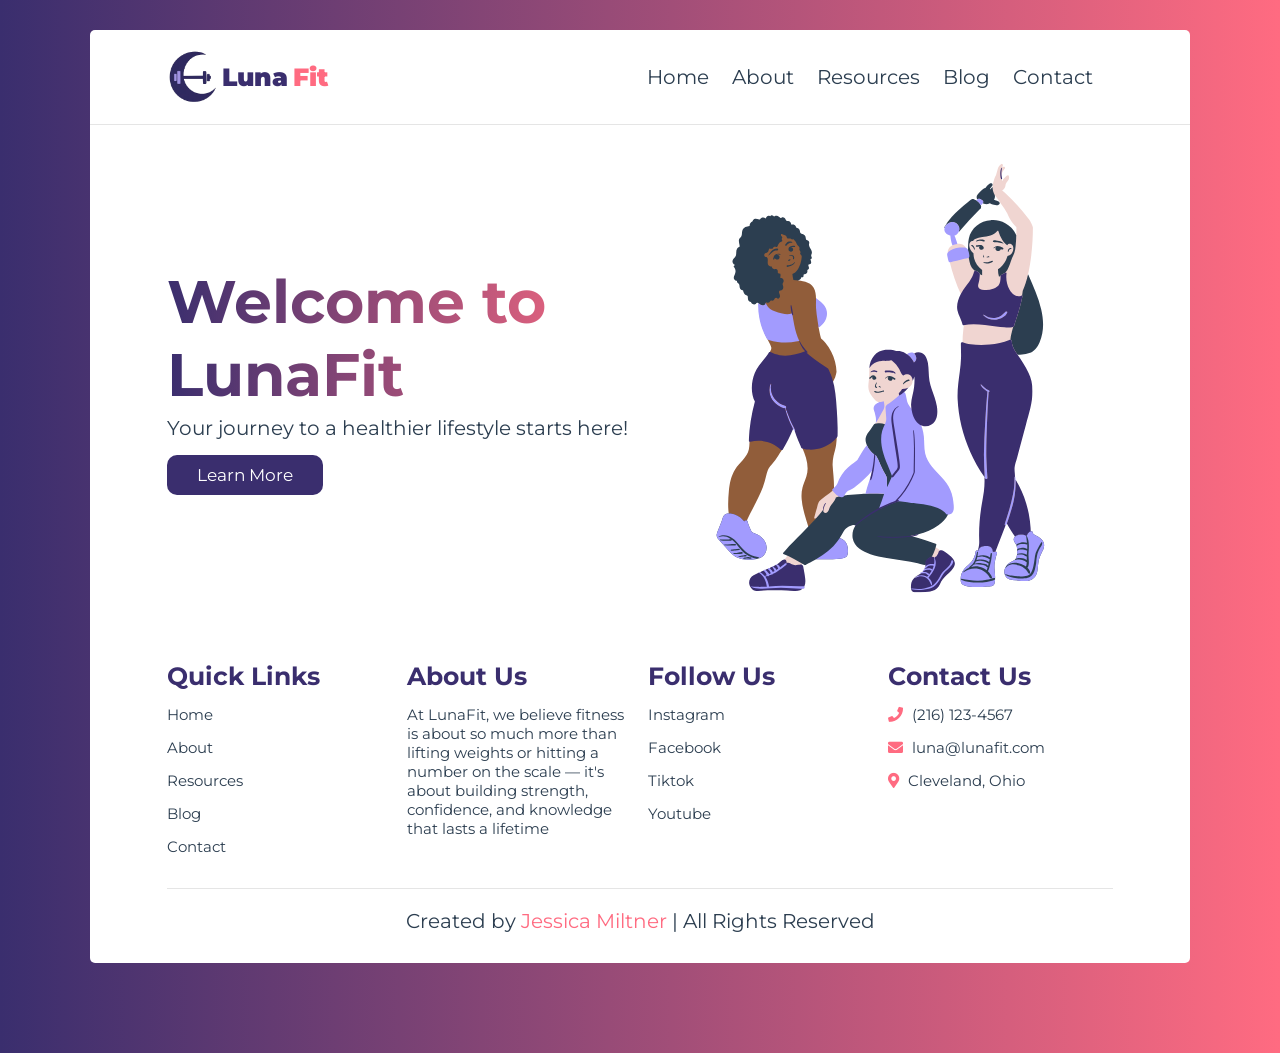
<file: index.html>
<!DOCTYPE html>
<html lang="en">
<head>
    <meta charset="UTF-8">
    <meta name="viewport" content="width=device-width, initial-scale=1.0">
    <title>Home</title>

    <!--font links-->
    <link  rel="stylesheet" href="https://fonts.googleapis.com/css2?family=Montserrat:ital,wght@0,100..900;1,100..900&display=swap">
    <link rel="stylesheet" href="https://cdnjs.cloudflare.com/ajax/libs/font-awesome/5.15.4/css/all.min.css">

    <!--css file link-->
    <link rel="stylesheet" href="css/style.css">
</head>
<body>
    <div class="container">

        <header>
            <a href="index.html" class="logo">
                <img src="images/lunafit-logo.png" alt="LunaFit Logo">
                Luna<span>Fit</span>
            </a>

            <div id="menu" class="fas fa-bars"></div>

            <nav class="navbar">
                <a href="index.html">Home</a>
                <a href="about.html">About</a>
                <a href="resources.html">Resources</a>
                <a href="blog.html">Blog</a>
                <a href="contact.html">Contact</a>
            </nav>
        </header>

        <!-- home section -->

        <section class="home">

            <div class="content">
                <h3>Welcome to LunaFit</h3>
                <p>Your journey to a healthier lifestyle starts here!</p>
                <a href="about.html" class="btn">Learn More</a>
            </div>

            <div class="image">
                <img src="images/home-image.svg" alt="illustration of three women wearing purple workout clothes and posing for a photo">
            </div>

        </section>


        <!-- footer section -->
        
        <section class="footer">
            <div class="box-container">

                <div class="box">
                    <h3>Quick Links</h3>
                    <a href="home.html">Home</a>
                    <a href="about.html">About</a>
                    <a href="resources.html">Resources</a>
                    <a href="blog.html">Blog</a>
                    <a href="contact.html">Contact</a>
                </div>

                <div class="box">
                    <h3>About Us</h3>
                    <p> At LunaFit, we believe fitness is about so much more than 
                        lifting weights or hitting a number on the scale — it's 
                        about building strength, confidence, and knowledge that 
                        lasts a lifetime</p>
                </div>

                <div class="box">
                    <h3>Follow Us</h3>
                    <a href="#">Instagram</a>
                    <a href="#">Facebook</a>
                    <a href="#">Tiktok</a>
                    <a href="#">Youtube</a>
                </div>

                <div class="box">
                    <h3>Contact Us</h3>
                    <p> <i class="fas fa-phone"></i> (216) 123-4567 </p>
                    <p> <i class="fas fa-envelope"></i> luna@lunafit.com </p>
                    <p> <i class="fas fa-map-marker-alt"></i> Cleveland, Ohio </p>
                </div>

                <div class="credit"> Created by <span> Jessica Miltner </span> | All Rights Reserved </div>
            </div>
        </section>
    </div>






<!-- js file link -->
 <script src="js/script.js"></script>

</body>



</html>
</file>
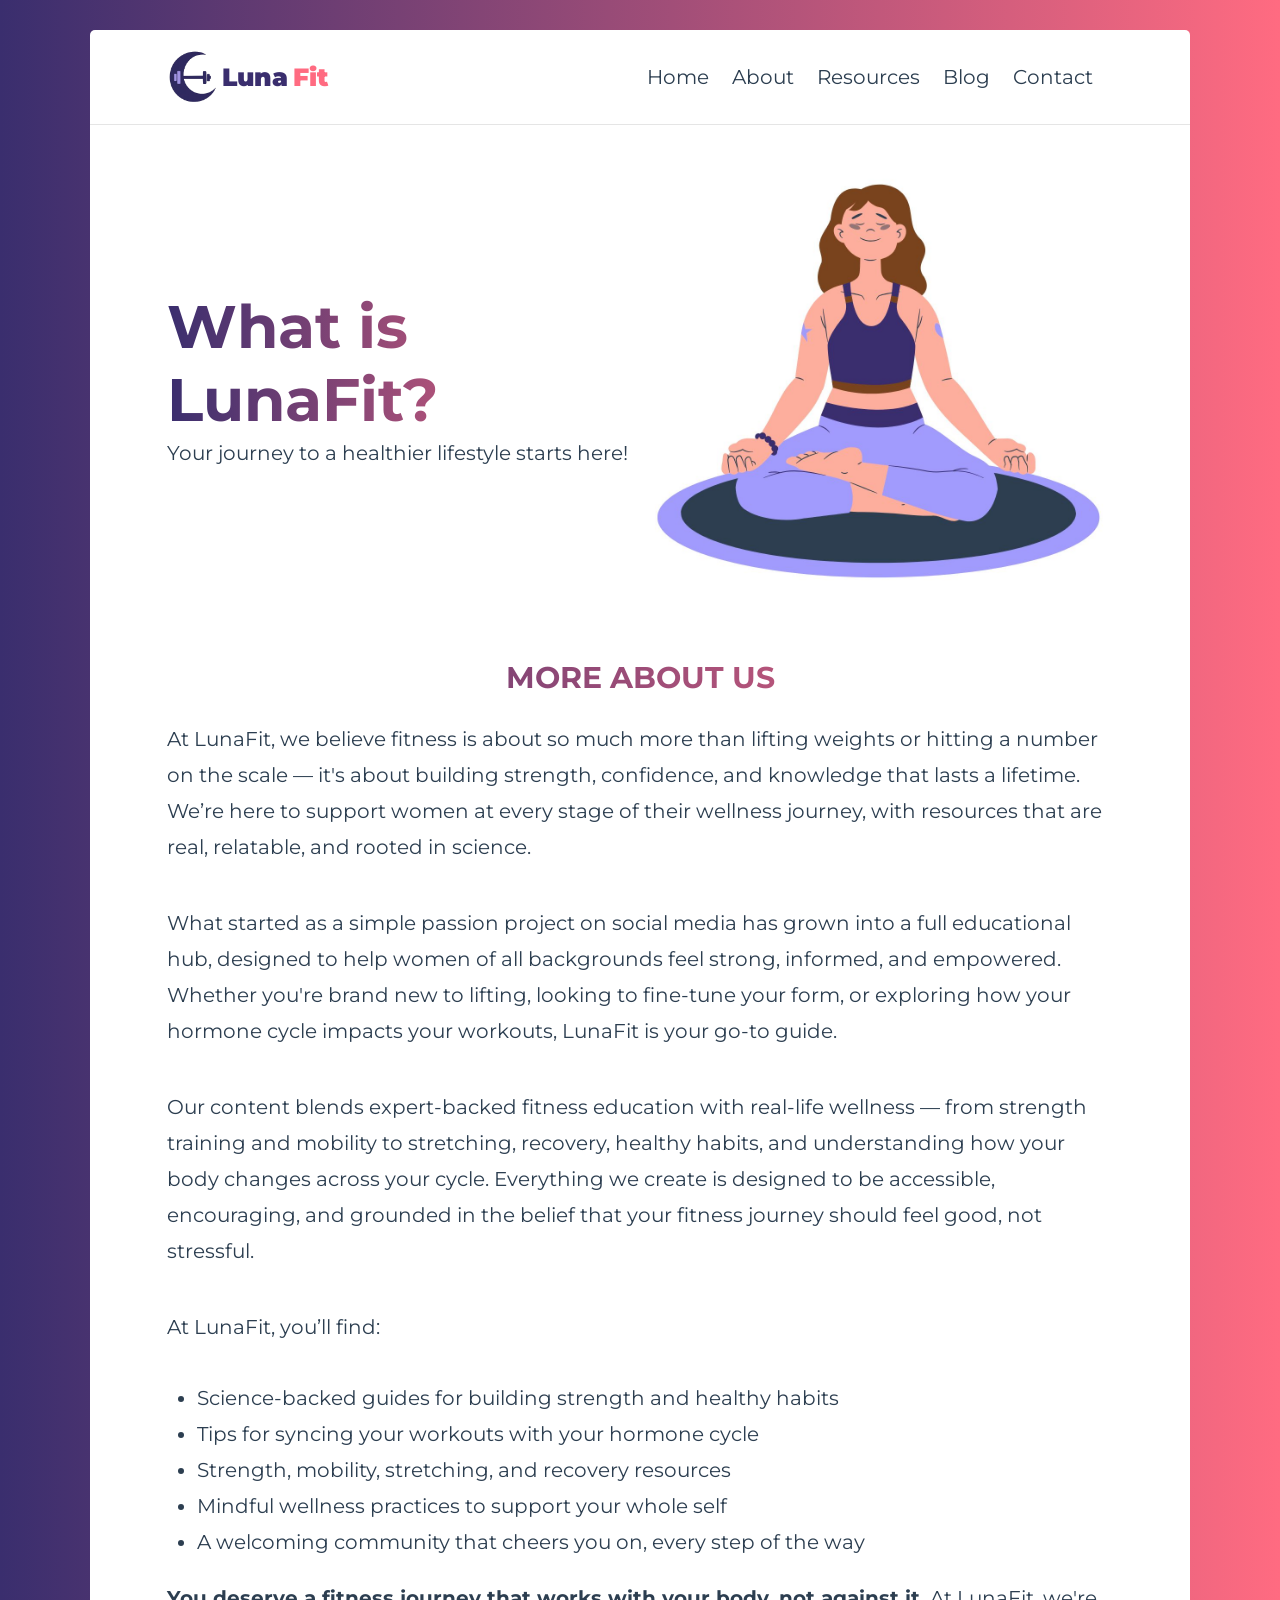
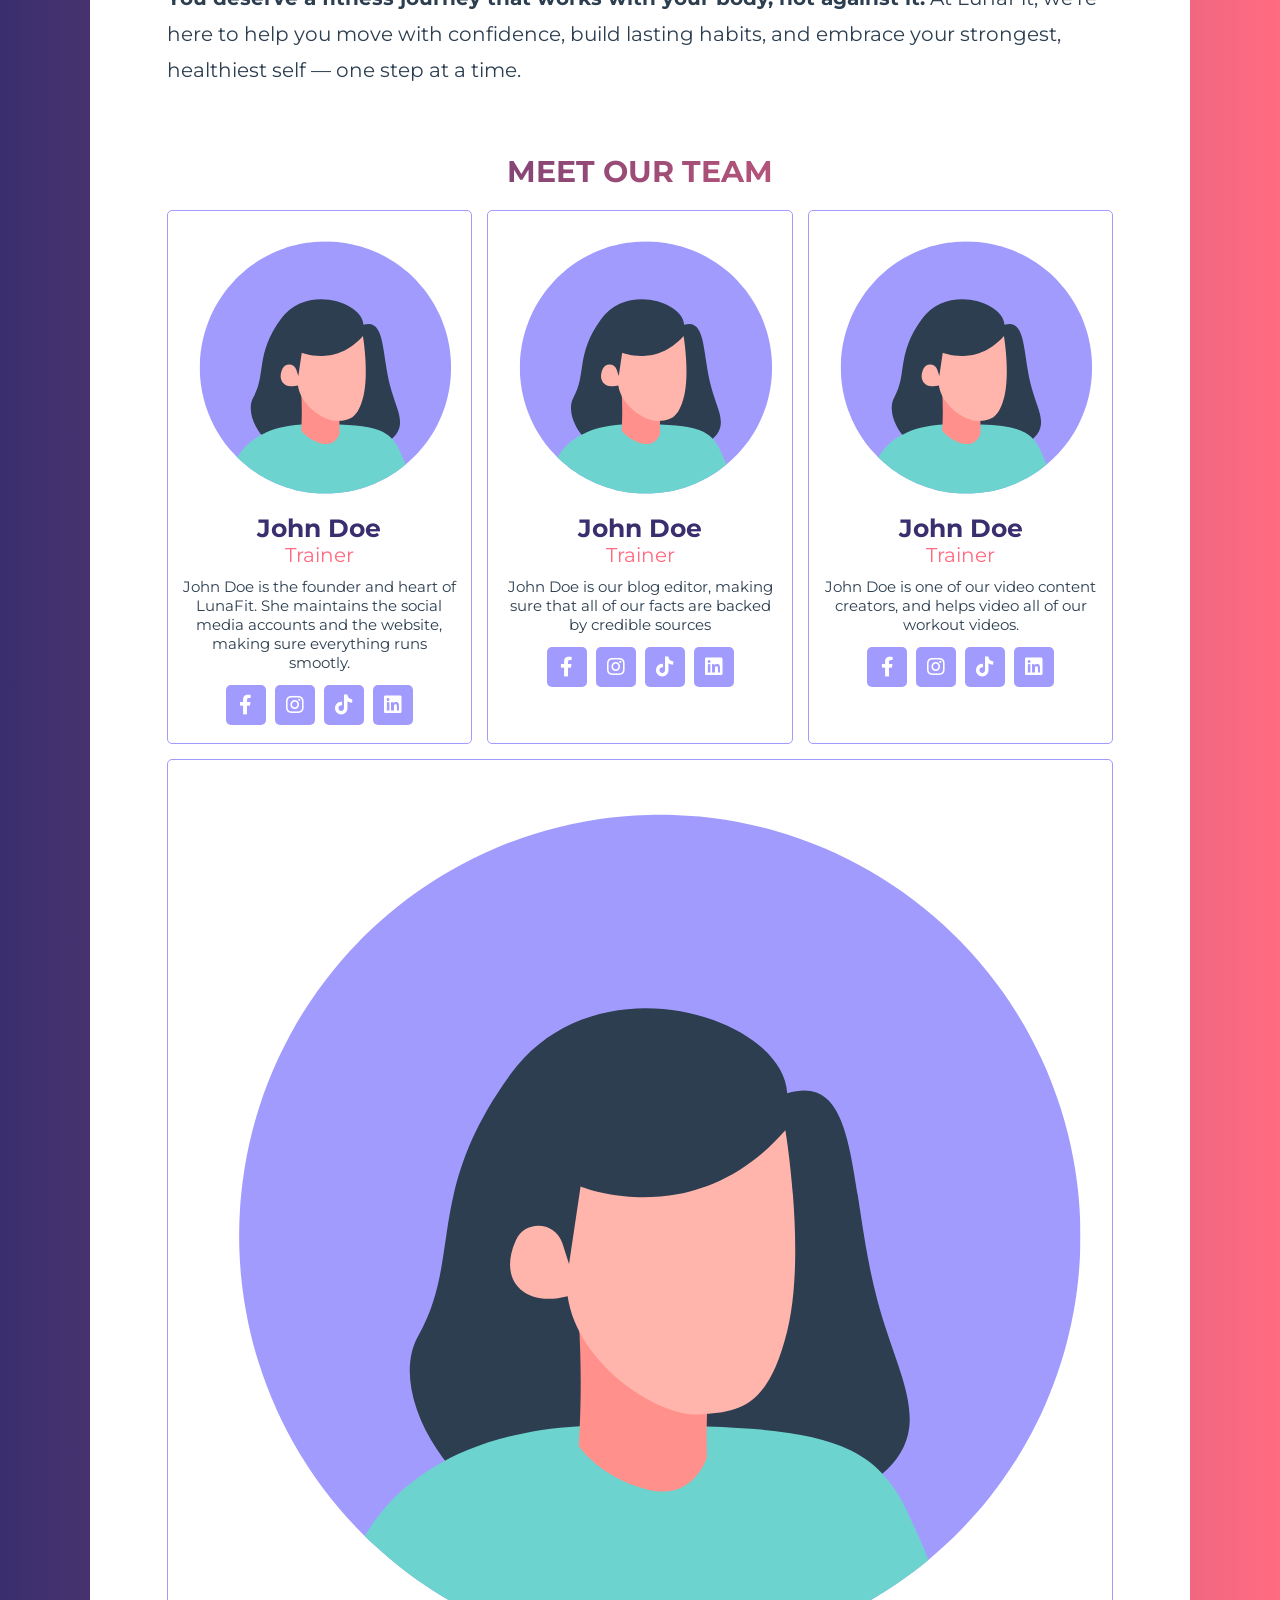
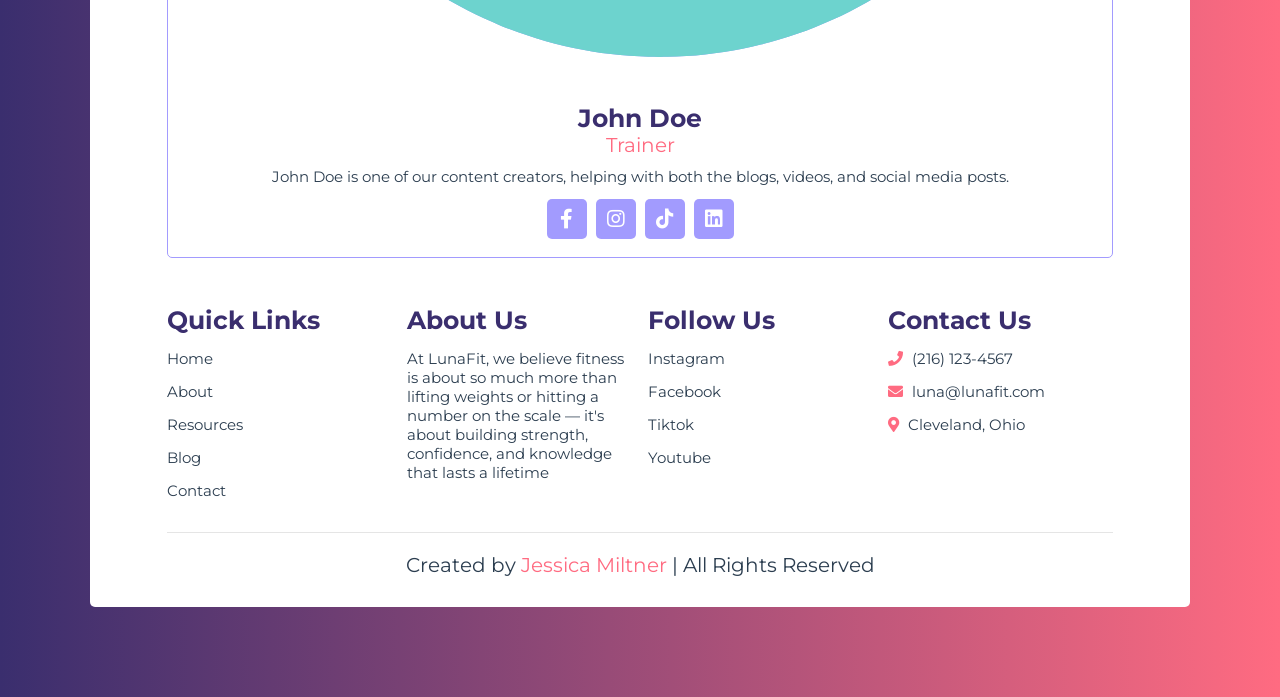
<file: about.html>
<!DOCTYPE html>
<html lang="en">
<head>
    <meta charset="UTF-8">
    <meta name="viewport" content="width=device-width, initial-scale=1.0">
    <title>About</title>

    <!--font links-->
    <link  rel="stylesheet" href="https://fonts.googleapis.com/css2?family=Montserrat:ital,wght@0,100..900;1,100..900&display=swap">
    <link rel="stylesheet" href="https://cdnjs.cloudflare.com/ajax/libs/font-awesome/5.15.4/css/all.min.css">

    <!--css file link-->
    <link rel="stylesheet" href="css/style.css">
</head>
<body>
    <div class="container">

        <header>
            <a href="index.html" class="logo">
                <img src="images/lunafit-logo.png" alt="LunaFit Logo">
                Luna<span>Fit</span>
            </a>

            <div id="menu" class="fas fa-bars"></div>

            <nav class="navbar">
                <a href="index.html">Home</a>
                <a href="about.html">About</a>
                <a href="resources.html">Resources</a>
                <a href="blog.html">Blog</a>
                <a href="contact.html">Contact</a>
            </nav>
        </header>

        <!-- about section -->
       
        <section class="home">

            <div class="content">
                <h3>What is LunaFit?</h3>
                <p>Your journey to a healthier lifestyle starts here!</p>
            </div>

            <div class="image">
                <img src="images/about-image.jpg" alt="Illustration of a woman with brown hair sitting cross-legged on a yoga mat, meditating with a peaceful expression, wearing a dark sports bra and light purple leggings.">
            </div>

        </section>

        <h2 class="subheading">More About Us</h2>
        <section class="about">
            <p> At LunaFit, we believe fitness is about so much more than 
                lifting weights or hitting a number on the scale — it's about 
                building strength, confidence, and knowledge that lasts a 
                lifetime. We’re here to support women at every stage of their 
                wellness journey, with resources that are real, relatable, 
                and rooted in science.
            </p>
            <p> What started as a simple passion project on social media has 
                grown into a full educational hub, designed to help women of 
                all backgrounds feel strong, informed, and empowered. Whether 
                you're brand new to lifting, looking to fine-tune your form, 
                or exploring how your hormone cycle impacts your workouts, 
                LunaFit is your go-to guide.
            </p>
            <p> Our content blends expert-backed fitness education with real-life 
                wellness — from strength training and mobility to stretching, 
                recovery, healthy habits, and understanding how your body changes 
                across your cycle. Everything we create is designed to be accessible, 
                encouraging, and grounded in the belief that your fitness journey 
                should feel good, not stressful.
            </p>
            <p>
                At LunaFit, you’ll find:
            </p>

            <ul>
                <li>Science-backed guides for building strength and healthy habits</li>
                <li>Tips for syncing your workouts with your hormone cycle</li>
                <li>Strength, mobility, stretching, and recovery resources</li>
                <li>Mindful wellness practices to support your whole self</li>
                <li>A welcoming community that cheers you on, every step of the way</li>
            </ul>

            <p> <strong>You deserve a fitness journey that works with your body, not against it.</strong>
                At LunaFit, we're here to help you move with confidence, build lasting 
                habits, and embrace your strongest, healthiest self — one step at a time.</p>
        </section>
        
        <!-- trainer section -->

        <h2 class="subheading">Meet Our Team</h2>

        <section class="trainers">

            <div class="box">
                <img src="images/trainer-1.svg" alt="">
                <h3>John Doe</h3>
                <span>Trainer</span>
                <p>John Doe is the founder and heart of LunaFit. She maintains the social media accounts and the website, making sure everything runs smootly.</p>
                <div class="share">
                    <a href="#" class="fab fa-facebook-f"></a>
                    <a href="#" class="fab fa-instagram"></a>
                    <a href="#" class="fab fa-tiktok"></a>
                    <a href="#" class="fab fa-linkedin"></a>
                </div>
            </div>

            <div class="box">
                <img src="images/trainer-2.svg" alt="">
                <h3>John Doe</h3>
                <span>Trainer</span>
                <p>John Doe is our blog editor, making sure that all of our facts are backed by credible sources</p>
                <div class="share">
                    <a href="#" class="fab fa-facebook-f"></a>
                    <a href="#" class="fab fa-instagram"></a>
                    <a href="#" class="fab fa-tiktok"></a>
                    <a href="#" class="fab fa-linkedin"></a>
                </div>
            </div>

            <div class="box">
                <img src="images/trainer-3.svg" alt="">
                <h3>John Doe</h3>
                <span>Trainer</span>
                <p>John Doe is one of our video content creators, and helps video all of our workout videos.</p>
                <div class="share">
                    <a href="#" class="fab fa-facebook-f"></a>
                    <a href="#" class="fab fa-instagram"></a>
                    <a href="#" class="fab fa-tiktok"></a>
                    <a href="#" class="fab fa-linkedin"></a>
                </div>
            </div>

            <div class="box">
                <img src="images/trainer-4.svg" alt="">
                <h3>John Doe</h3>
                <span>Trainer</span>
                <p>John Doe is one of our content creators, helping with both the blogs, videos, and social media posts.</p>
                <div class="share">
                    <a href="#" class="fab fa-facebook-f"></a>
                    <a href="#" class="fab fa-instagram"></a>
                    <a href="#" class="fab fa-tiktok"></a>
                    <a href="#" class="fab fa-linkedin"></a>
                </div>
            </div>
        </section>

        <!-- footer section -->
        
        <section class="footer">
            <div class="box-container">

                <div class="box">
                    <h3>Quick Links</h3>
                    <a href="home.html">Home</a>
                    <a href="about.html">About</a>
                    <a href="resources.html">Resources</a>
                    <a href="blog.html">Blog</a>
                    <a href="contact.html">Contact</a>
                </div>

                <div class="box">
                    <h3>About Us</h3>
                    <p> At LunaFit, we believe fitness is about so much more than 
                        lifting weights or hitting a number on the scale — it's 
                        about building strength, confidence, and knowledge that 
                        lasts a lifetime</p>
                </div>

                <div class="box">
                    <h3>Follow Us</h3>
                    <a href="#">Instagram</a>
                    <a href="#">Facebook</a>
                    <a href="#">Tiktok</a>
                    <a href="#">Youtube</a>
                </div>

                <div class="box">
                    <h3>Contact Us</h3>
                    <p> <i class="fas fa-phone"></i> (216) 123-4567 </p>
                    <p> <i class="fas fa-envelope"></i> luna@lunafit.com </p>
                    <p> <i class="fas fa-map-marker-alt"></i> Cleveland, Ohio </p>
                </div>

                <div class="credit"> Created by <span> Jessica Miltner </span> | All Rights Reserved </div>
            </div>
        </section>







<!-- js file link -->
 <script src="js/script.js"></script>

</body>



</html>
</file>
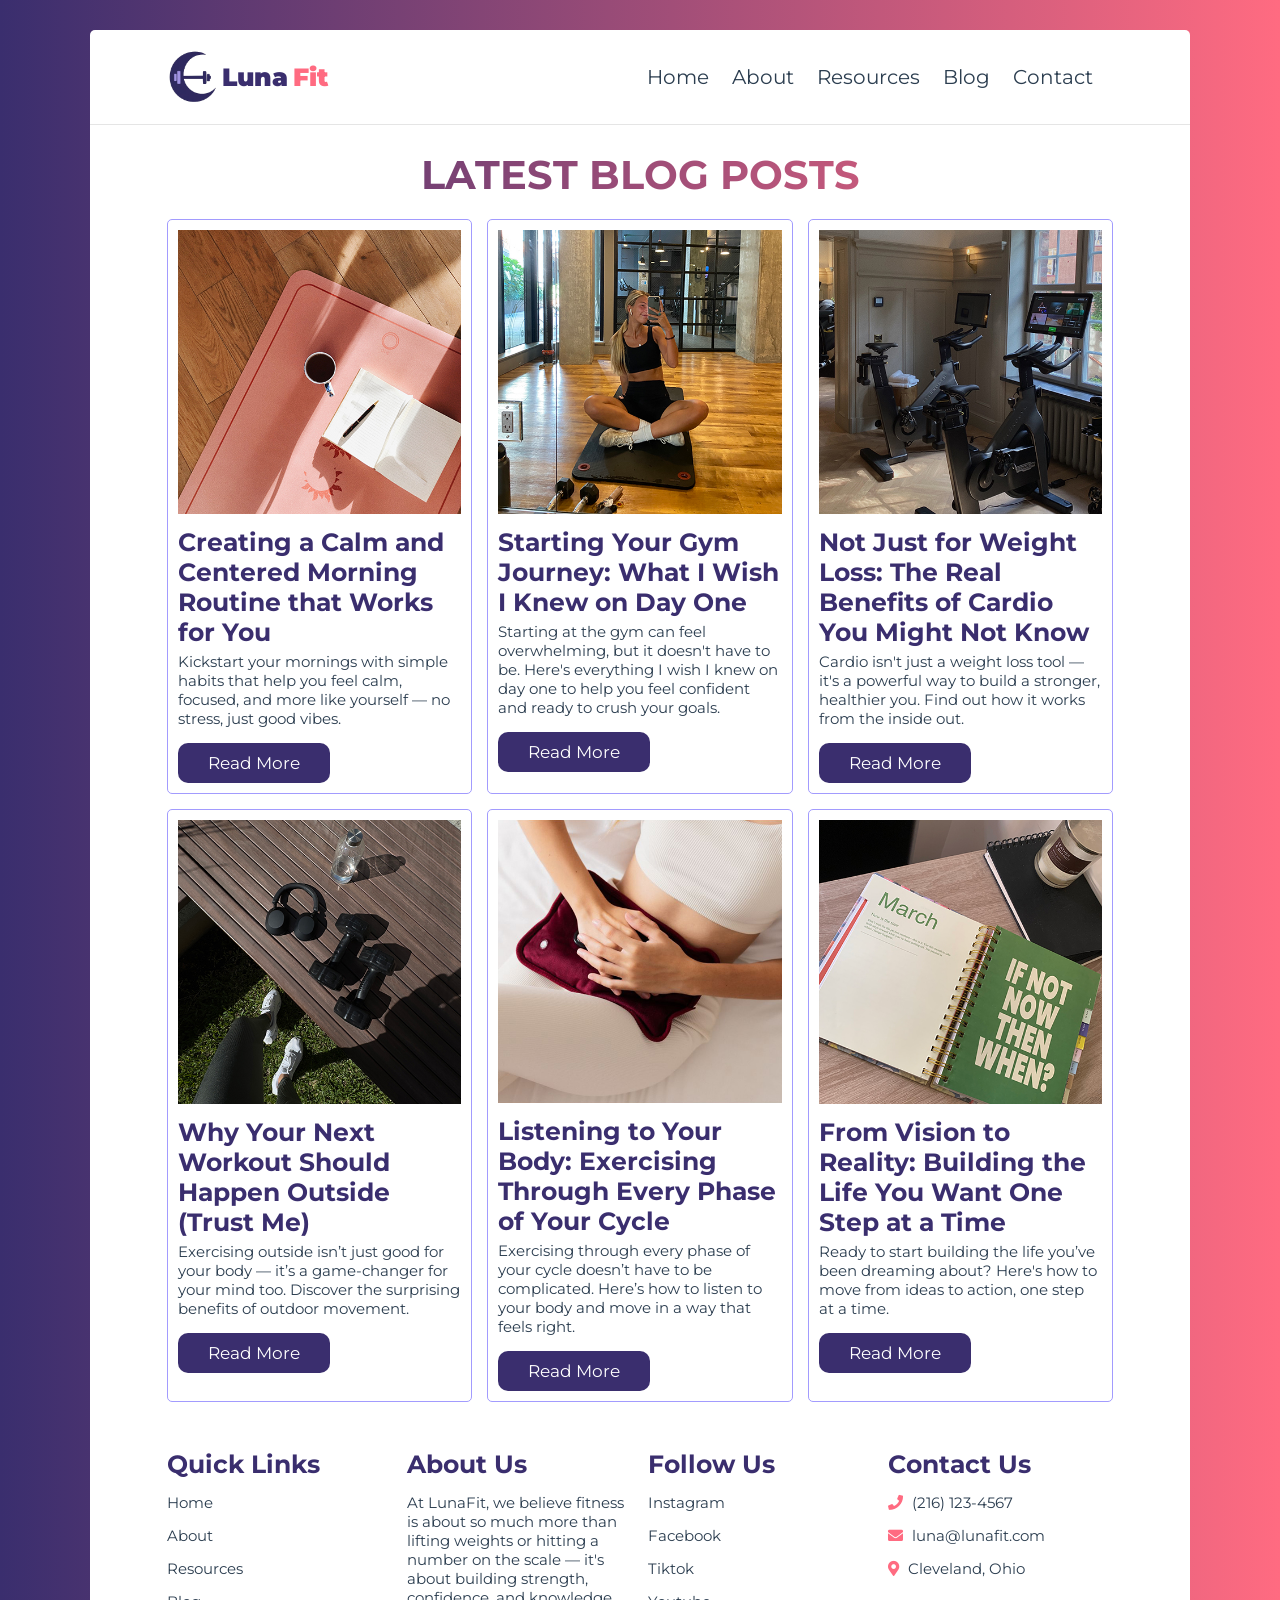
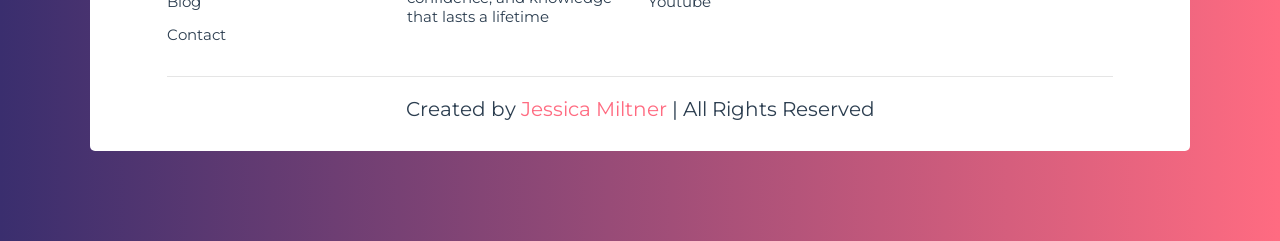
<file: blog.html>
<!DOCTYPE html>
<html lang="en">
<head>
    <meta charset="UTF-8">
    <meta name="viewport" content="width=device-width, initial-scale=1.0">
    <title>Blog</title>

    <!--font links-->
    <link  rel="stylesheet" href="https://fonts.googleapis.com/css2?family=Montserrat:ital,wght@0,100..900;1,100..900&display=swap">
    <link rel="stylesheet" href="https://cdnjs.cloudflare.com/ajax/libs/font-awesome/5.15.4/css/all.min.css">

    <!--css file link-->
    <link rel="stylesheet" href="css/style.css">
</head>
<body>
    <div class="container">

        <header>
            <a href="index.html" class="logo">
                <img src="images/lunafit-logo.png" alt="LunaFit Logo">
                Luna<span>Fit</span>
            </a>

            <div id="menu" class="fas fa-bars"></div>

            <nav class="navbar">
                <a href="index.html">Home</a>
                <a href="about.html">About</a>
                <a href="resources.html">Resources</a>
                <a href="blog.html">Blog</a>
                <a href="contact.html">Contact</a>
            </nav>
        </header>

        <!-- blog section -->

        <h1 class="heading">Latest Blog Posts</h1>
        <section class="blog">


            <div class="box">
                <img src="images/blog-1.jpg" alt="A pink yoga mat on a wooden floor with a cup of coffee and an open notebook with a pen resting on it, lit by soft natural sunlight">
                <h3>Creating a Calm and Centered Morning Routine that Works for You</h3>
                <p>Kickstart your mornings with simple habits that help you feel calm, focused, and more like yourself — no stress, just good vibes.</p>
                <a href="#" class="btn">Read More</a>
            </div>

            <div class="box">
                <img src="images/blog-2.jpg" alt="A young woman in a black workout outfit sits cross-legged on a black exercise mat in a gym, smiling and taking a mirror selfie. Dumbbells and gym equipment are visible around her.">
                <h3>Starting Your Gym Journey: What I Wish I Knew on Day One</h3>
                <p>Starting at the gym can feel overwhelming, but it doesn't have to be. Here's everything I wish I knew on day one to help you feel confident and ready to crush your goals.</p>
                <a href="#" class="btn">Read More</a>
            </div>

            <div class="box">
                <img src="images/blog-3.jpg" alt="Two stationary exercise bikes with digital screens positioned in front of a window in a modern, softly lit gym space."">
                <h3>Not Just for Weight Loss: The Real Benefits of Cardio You Might Not Know</h3>
                <p>Cardio isn't just a weight loss tool — it's a powerful way to build a stronger, healthier you. Find out how it works from the inside out.</p>
                <a href="#" class="btn">Read More</a>
            </div>

            <div class="box">
                <img src="images/blog-4.jpg" alt="A pair of black dumbbells, black headphones, and a clear water bottle resting on a wooden bench, with a person wearing white sneakers and dark leggings standing nearby on grass.">
                <h3>Why Your Next Workout Should Happen Outside (Trust Me)</h3>
                <p>Exercising outside isn’t just good for your body — it’s a game-changer for your mind too. Discover the surprising benefits of outdoor movement.</p>
                <a href="#" class="btn">Read More</a>
            </div>

            <div class="box">
                <img src="images/blog-5.jpg" alt="A woman wearing a cream-colored ribbed outfit lies on a bed, holding a burgundy heating pad against her lower abdomen.">
                <h3>Listening to Your Body: Exercising Through Every Phase of Your Cycle</h3>
                <p>Exercising through every phase of your cycle doesn’t have to be complicated. Here’s how to listen to your body and move in a way that feels right.</p>
                <a href="#" class="btn">Read More</a>
            </div>

            <div class="box">
                <img src="images/blog-6.jpg" alt="An open planner on a wooden desk showing the month of March and a motivational quote that reads 'If not now, then when?' A notebook and a candle are also on the desk.">
                <h3>From Vision to Reality: Building the Life You Want One Step at a Time</h3>
                <p>Ready to start building the life you’ve been dreaming about? Here's how to move from ideas to action, one step at a time.</p>
                <a href="#" class="btn">Read More</a>
            </div>
        </section>



        <!-- footer section -->
        
        <section class="footer">
            <div class="box-container">

                <div class="box">
                    <h3>Quick Links</h3>
                    <a href="home.html">Home</a>
                    <a href="about.html">About</a>
                    <a href="resources.html">Resources</a>
                    <a href="blog.html">Blog</a>
                    <a href="contact.html">Contact</a>
                </div>

                <div class="box">
                    <h3>About Us</h3>
                    <p> At LunaFit, we believe fitness is about so much more than 
                        lifting weights or hitting a number on the scale — it's 
                        about building strength, confidence, and knowledge that 
                        lasts a lifetime</p>
                </div>

                <div class="box">
                    <h3>Follow Us</h3>
                    <a href="#">Instagram</a>
                    <a href="#">Facebook</a>
                    <a href="#">Tiktok</a>
                    <a href="#">Youtube</a>
                </div>

                <div class="box">
                    <h3>Contact Us</h3>
                    <p> <i class="fas fa-phone"></i> (216) 123-4567 </p>
                    <p> <i class="fas fa-envelope"></i> luna@lunafit.com </p>
                    <p> <i class="fas fa-map-marker-alt"></i> Cleveland, Ohio </p>
                </div>

                <div class="credit"> Created by <span> Jessica Miltner </span> | All Rights Reserved </div>
            </div>
        </section>




<!-- js file link -->
 <script src="js/script.js"></script>

</body>



</html>
</file>
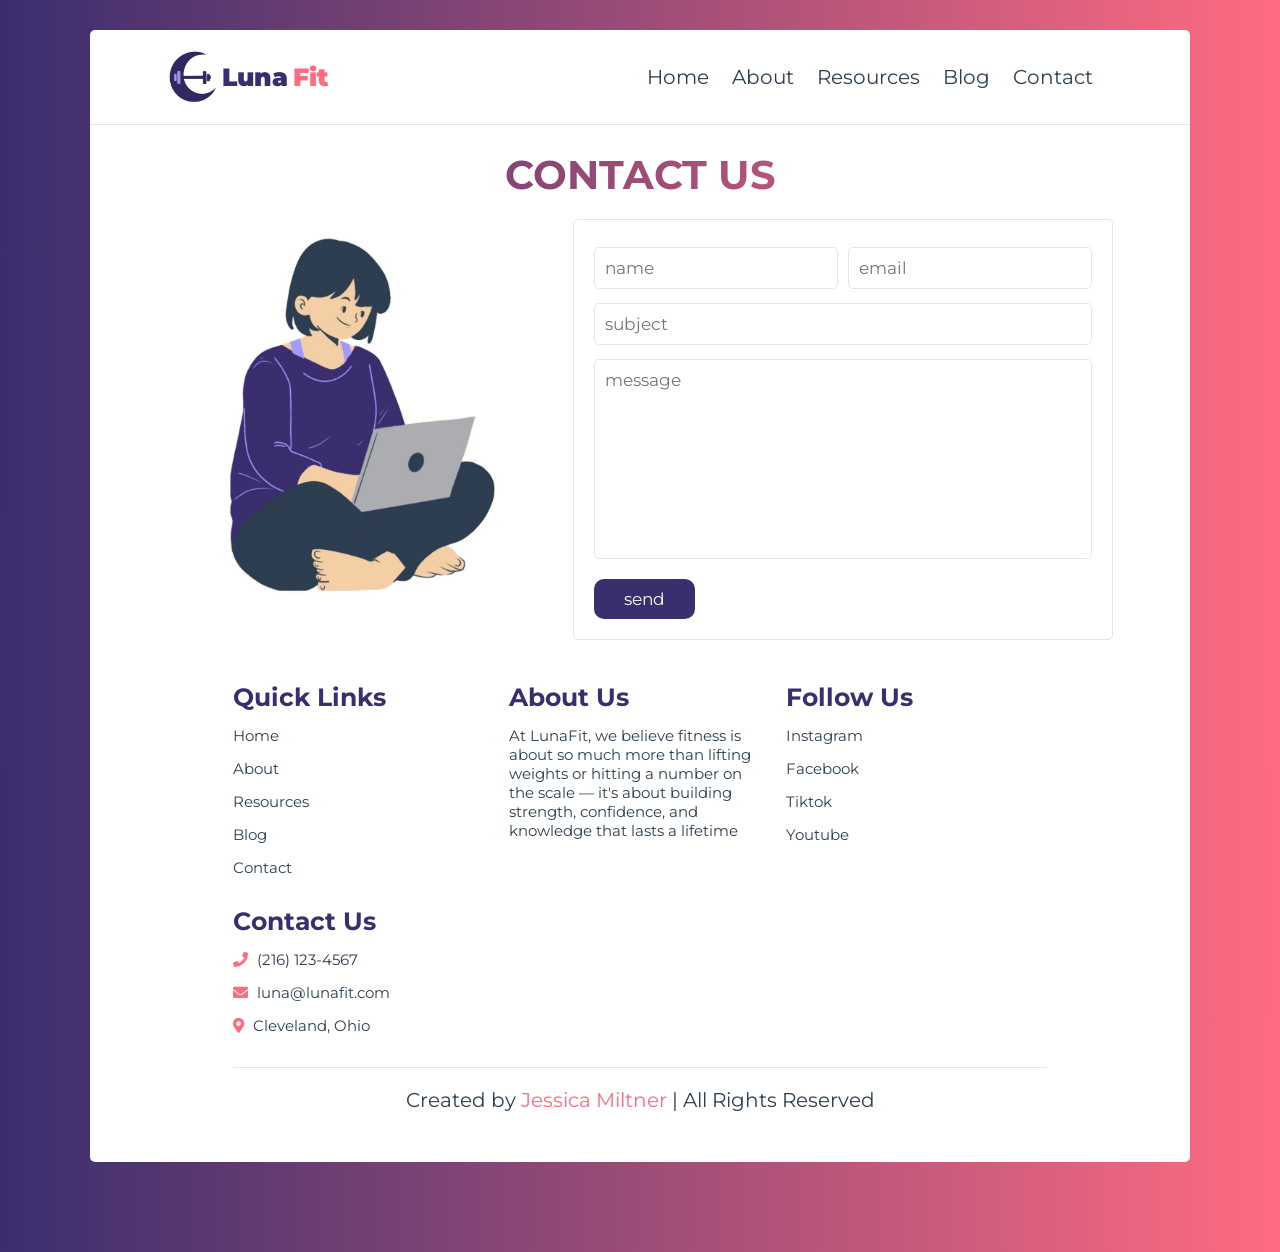
<file: contact.html>
<!DOCTYPE html>
<html lang="en">
<head>
    <meta charset="UTF-8">
    <meta name="viewport" content="width=device-width, initial-scale=1.0">
    <title>Contact</title>

    <!--font links-->
    <link  rel="stylesheet" href="https://fonts.googleapis.com/css2?family=Montserrat:ital,wght@0,100..900;1,100..900&display=swap">
    <link rel="stylesheet" href="https://cdnjs.cloudflare.com/ajax/libs/font-awesome/5.15.4/css/all.min.css">

    <!--css file link-->
    <link rel="stylesheet" href="css/style.css">
</head>
<body>
    <div class="container">

        <header>
            <a href="index.html" class="logo">
                <img src="images/lunafit-logo.png" alt="LunaFit Logo">
                Luna<span>Fit</span>
            </a>

            <div id="menu" class="fas fa-bars"></div>

            <nav class="navbar">
                <a href="index.html">Home</a>
                <a href="about.html">About</a>
                <a href="resources.html">Resources</a>
                <a href="blog.html">Blog</a>
                <a href="contact.html">Contact</a>
            </nav>
        </header>

        <!-- contact section -->

        <h1 class="heading">Contact Us</h1>
        
        <section class="contact">
            <div class="image">
                <img src="images/contact-image.jpg" alt="">
            </div>
            
            <form action="">
                <div class="inputBox">
                    <input type="text" placeholder="name">
                    <input type="email" placeholder="email">
                </div>

                <input type="text" placeholder="subject" class="box">

                <textarea placeholder="message" name="" id="" cols="30" rows="10"></textarea>

                <input type="submit" class="btn" value="send">

            </form>

            
        <!-- footer section -->
        
        <section class="footer">
            <div class="box-container">

                <div class="box">
                    <h3>Quick Links</h3>
                    <a href="home.html">Home</a>
                    <a href="about.html">About</a>
                    <a href="resources.html">Resources</a>
                    <a href="blog.html">Blog</a>
                    <a href="contact.html">Contact</a>
                </div>

                <div class="box">
                    <h3>About Us</h3>
                    <p> At LunaFit, we believe fitness is about so much more than 
                        lifting weights or hitting a number on the scale — it's 
                        about building strength, confidence, and knowledge that 
                        lasts a lifetime</p>
                </div>

                <div class="box">
                    <h3>Follow Us</h3>
                    <a href="#">Instagram</a>
                    <a href="#">Facebook</a>
                    <a href="#">Tiktok</a>
                    <a href="#">Youtube</a>
                </div>

                <div class="box">
                    <h3>Contact Us</h3>
                    <p> <i class="fas fa-phone"></i> (216) 123-4567 </p>
                    <p> <i class="fas fa-envelope"></i> luna@lunafit.com </p>
                    <p> <i class="fas fa-map-marker-alt"></i> Cleveland, Ohio </p>
                </div>

                <div class="credit"> Created by <span> Jessica Miltner </span> | All Rights Reserved </div>
            </div>
        </section>





<!-- js file link -->
 <script src="js/script.js"></script>

</body>



</html>
</file>
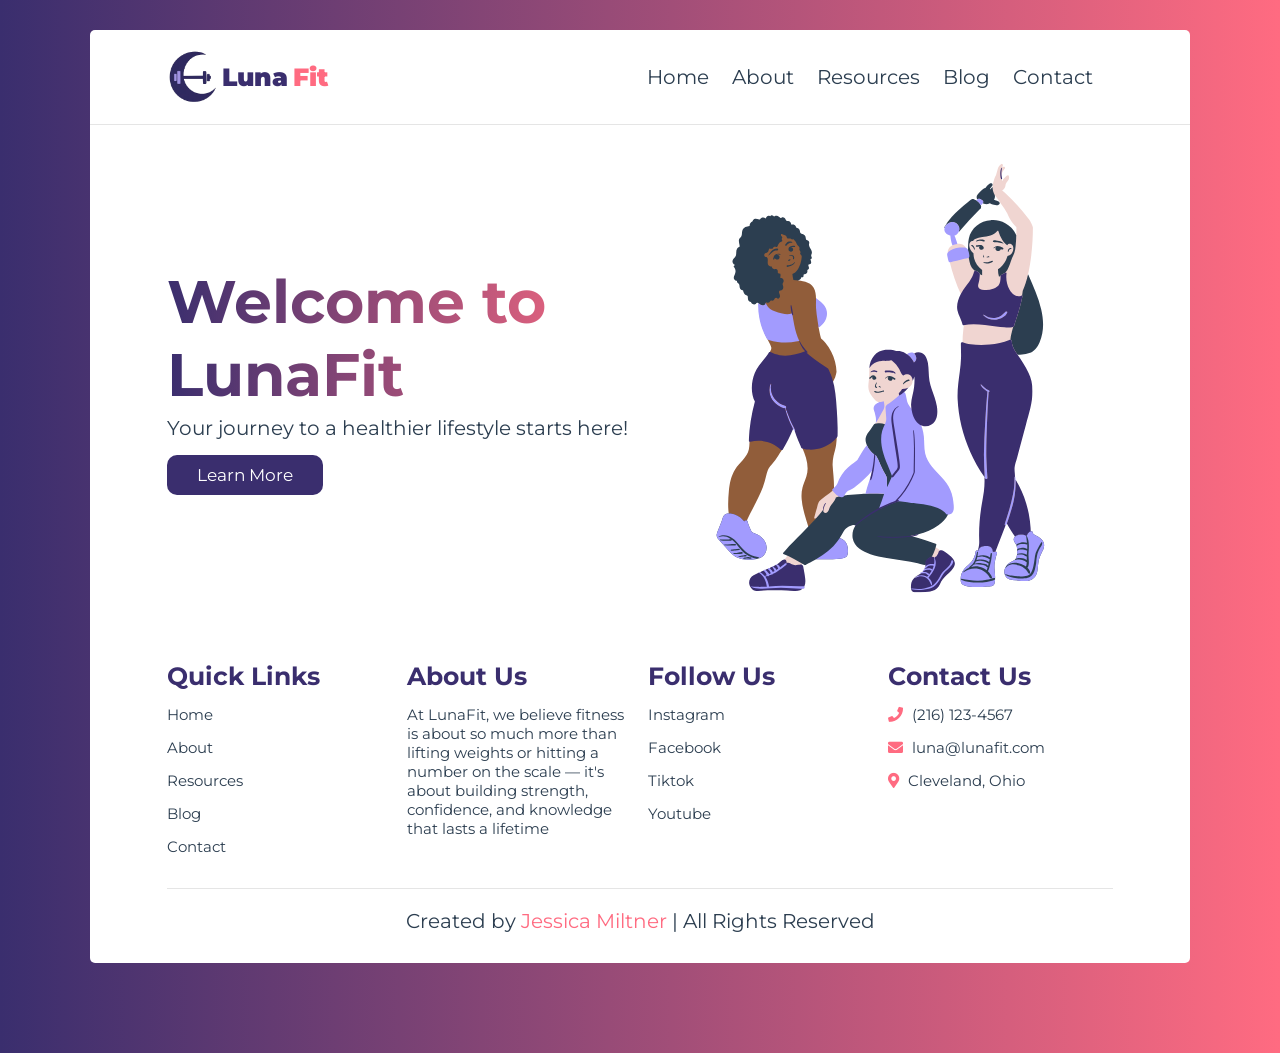
<file: home.html>
<!DOCTYPE html>
<html lang="en">
<head>
    <meta charset="UTF-8">
    <meta name="viewport" content="width=device-width, initial-scale=1.0">
    <title>Home</title>

    <!--font links-->
    <link  rel="stylesheet" href="https://fonts.googleapis.com/css2?family=Montserrat:ital,wght@0,100..900;1,100..900&display=swap">
    <link rel="stylesheet" href="https://cdnjs.cloudflare.com/ajax/libs/font-awesome/5.15.4/css/all.min.css">

    <!--css file link-->
    <link rel="stylesheet" href="css/style.css">
</head>
<body>
    <div class="container">

        <header>
            <a href="home.html" class="logo">
                <img src="images/lunafit-logo.png" alt="LunaFit Logo">
                Luna<span>Fit</span>
            </a>

            <div id="menu" class="fas fa-bars"></div>

            <nav class="navbar">
                <a href="home.html">Home</a>
                <a href="about.html">About</a>
                <a href="resources.html">Resources</a>
                <a href="blog.html">Blog</a>
                <a href="contact.html">Contact</a>
            </nav>
        </header>

        <!-- home section -->

        <section class="home">

            <div class="content">
                <h3>Welcome to LunaFit</h3>
                <p>Your journey to a healthier lifestyle starts here!</p>
                <a href="about.html" class="btn">Learn More</a>
            </div>

            <div class="image">
                <img src="images/home-image.svg" alt="illustration of three women wearing purple workout clothes and posing for a photo">
            </div>

        </section>


        <!-- footer section -->
        
        <section class="footer">
            <div class="box-container">

                <div class="box">
                    <h3>Quick Links</h3>
                    <a href="home.html">Home</a>
                    <a href="about.html">About</a>
                    <a href="resources.html">Resources</a>
                    <a href="blog.html">Blog</a>
                    <a href="contact.html">Contact</a>
                </div>

                <div class="box">
                    <h3>About Us</h3>
                    <p> At LunaFit, we believe fitness is about so much more than 
                        lifting weights or hitting a number on the scale — it's 
                        about building strength, confidence, and knowledge that 
                        lasts a lifetime</p>
                </div>

                <div class="box">
                    <h3>Follow Us</h3>
                    <a href="#">Instagram</a>
                    <a href="#">Facebook</a>
                    <a href="#">Tiktok</a>
                    <a href="#">Youtube</a>
                </div>

                <div class="box">
                    <h3>Contact Us</h3>
                    <p> <i class="fas fa-phone"></i> (216) 123-4567 </p>
                    <p> <i class="fas fa-envelope"></i> luna@lunafit.com </p>
                    <p> <i class="fas fa-map-marker-alt"></i> Cleveland, Ohio </p>
                </div>

                <div class="credit"> Created by <span> Jessica Miltner </span> | All Rights Reserved </div>
            </div>
        </section>
    </div>






<!-- js file link -->
 <script src="js/script.js"></script>

</body>



</html>
</file>
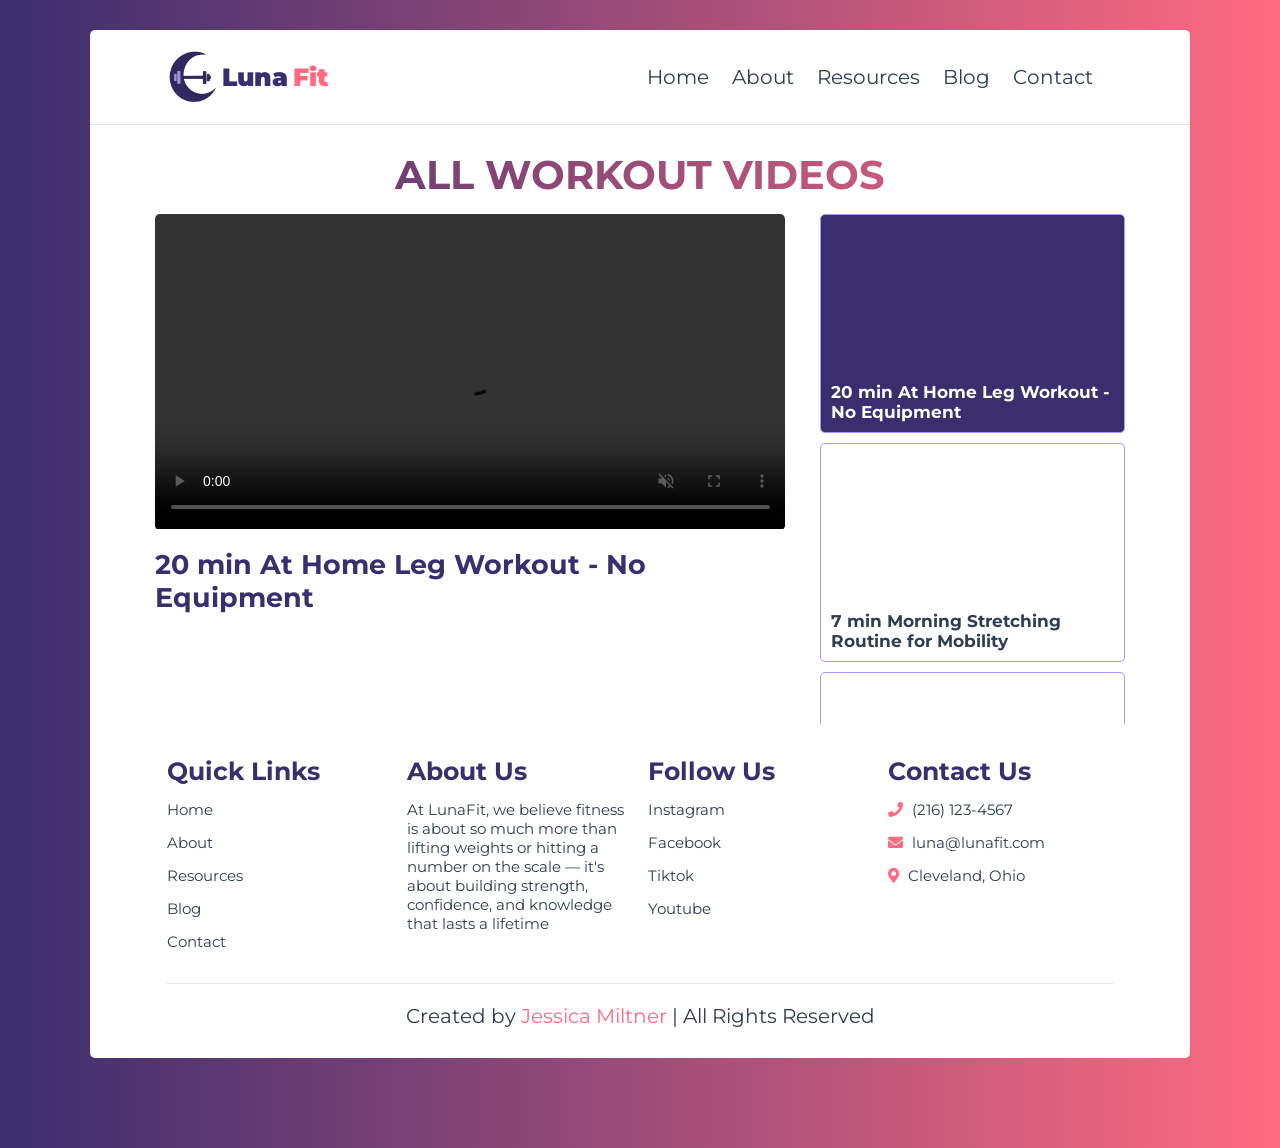
<file: resources.html>
<!DOCTYPE html>
<html lang="en">
<head>
    <meta charset="UTF-8">
    <meta name="viewport" content="width=device-width, initial-scale=1.0">
    <title>Resources</title>

    <!--font links-->
    <link  rel="stylesheet" href="https://fonts.googleapis.com/css2?family=Montserrat:ital,wght@0,100..900;1,100..900&display=swap">
    <link rel="stylesheet" href="https://cdnjs.cloudflare.com/ajax/libs/font-awesome/5.15.4/css/all.min.css">

    <!--css file link-->
    <link rel="stylesheet" href="css/style.css">
</head>
<body>
    <div class="container">

        <header>
            <a href="index.html" class="logo">
                <img src="images/lunafit-logo.png" alt="LunaFit Logo">
                Luna<span>Fit</span>
            </a>

            <div id="menu" class="fas fa-bars"></div>

            <nav class="navbar">
                <a href="index.html">Home</a>
                <a href="about.html">About</a>
                <a href="resources.html">Resources</a>
                <a href="blog.html">Blog</a>
                <a href="contact.html">Contact</a>
            </nav>
        </header>

        <!-- resources section -->

        <h1 class="heading">All Workout Videos</h1>

        <section class="resources">

            <div class="main-video">
                <div class="video">
                    <video src="images/video1.mp4" controls muted autoplay></video>
                    <h3 class="title">20 min At Home Leg Workout - No Equipment</h3>
                </div>
            </div>

            <div class="video-list">
                <div class="vid active">
                    <video src="images/video1.mp4" muted></video>
                    <h3 class="title">20 min At Home Leg Workout - No Equipment</h3>
                </div>
                <div class="vid">
                    <video src="images/video2.mp4" muted></video>
                    <h3 class="title">7 min Morning Stretching Routine for Mobility</h3>
                </div>
                <div class="vid">
                    <video src="images/video3.mp4" muted></video>
                    <h3 class="title">10 min At Home Core Workout - No Equipment</h3>
                </div>
                <div class="vid">
                    <video src="images/video4.mp4" muted></video>
                    <h3 class="title">15 min At Home Arm Workout - No Equipment</h3>
                </div>
                <div class="vid">
                    <video src="images/video5.mp4" muted></video>
                    <h3 class="title">7 min Daily Stretches to Help Your Posture</h3>
                </div>
            </div>


        </section>

        <script>
        // JavaScript for video switching
            let listVideo = document.querySelectorAll('.video-list .vid');
            let mainVideo = document.querySelector('.main-video video');
            let title = document.querySelector('.main-video .title');

            listVideo.forEach(video => {
                video.onclick = () => {
                    listVideo.forEach(vid => vid.classList.remove('active'));
                    video.classList.add('active');
                    if(video.classList.contains('active')) {
                        let src = video.children[0].getAttribute('src');
                        mainVideo.src = src;
                        let text = video.children[1].innerHTML;
                        title.innerHTML = text;
                
                    }
                }
            })
        </script>


        <!-- footer section -->
        
        <section class="footer">
            <div class="box-container">

                <div class="box">
                    <h3>Quick Links</h3>
                    <a href="home.html">Home</a>
                    <a href="about.html">About</a>
                    <a href="resources.html">Resources</a>
                    <a href="blog.html">Blog</a>
                    <a href="contact.html">Contact</a>
                </div>

                <div class="box">
                    <h3>About Us</h3>
                    <p> At LunaFit, we believe fitness is about so much more than 
                        lifting weights or hitting a number on the scale — it's 
                        about building strength, confidence, and knowledge that 
                        lasts a lifetime</p>
                </div>

                <div class="box">
                    <h3>Follow Us</h3>
                    <a href="#">Instagram</a>
                    <a href="#">Facebook</a>
                    <a href="#">Tiktok</a>
                    <a href="#">Youtube</a>
                </div>

                <div class="box">
                    <h3>Contact Us</h3>
                    <p> <i class="fas fa-phone"></i> (216) 123-4567 </p>
                    <p> <i class="fas fa-envelope"></i> luna@lunafit.com </p>
                    <p> <i class="fas fa-map-marker-alt"></i> Cleveland, Ohio </p>
                </div>

                <div class="credit"> Created by <span> Jessica Miltner </span> | All Rights Reserved </div>
            </div>
        </section>





<!-- js file link -->
 <script src="js/script.js"></script>

</body>



</html>
</file>
<file: css/style.css>
@import url('https://fonts.googleapis.com/css2?family=Montserrat:ital,wght@0,100..900;1,100..900&display=swap');

/* Selects the root element of the document:
   <html> in the case of HTML */
:root {
    /* declare colors */
    --charcoal: #2C3E50;
    --dark-purple: #3A2E6E;
    --light-purple: #A29BFE;
    --bright-pink: #FF6B81;
    --dusty-pink: #F78DA7;
    --teal: #6DD3CE;
    --black: #000000;
    --white: #FFFFFF;
    --light-gray: #F5F5F5;
    --gradient: linear-gradient(90deg, var(--dark-purple), var(--bright-pink));
    }

*{
    font-family: "Montserrat", sans-serif;
    /* <weight>: Use a value from 100 to 900
     <uniquifier>: Use a unique and descriptive class name */
    margin: 0; padding: 0;
    box-sizing: border-box;
    outline: none; border: none;
    text-decoration: none;
    text-transform: none;
    transition: all .2s ease-out;
    font-optical-sizing: auto;

}

html{
    font-size: 62.5%;
    overflow-x: hidden;
}

html::-webkit-scrollbar {
    width: 1rem;
    background: var(--light-gray);
}

html::-webkit-scrollbar-track {
    background: var(--light-gray);
}

html::-webkit-scrollbar-thumb {
    background: var(--charcoal);
    border-radius: 5rem;
}

body{
    background:var(--gradient);
    padding: 3rem 7%;
    padding-bottom: 9rem;
}

section{
    padding: 2rem 7%;
}

.container{
    background: var(--white);
    border-radius: .5rem;
    box-shadow: 0 .5rem 1 rem rgba(0, 0, 0, .2);
}

.heading {
    color: transparent;
    background: var(--gradient);
    background-clip: text;
    -webkit-background-clip: text;
    padding: 0 1rem;
    padding-top: 2.5rem;
    text-align: center;
    font-size: 4rem;
    text-transform: uppercase;
}

.subheading {
    color: transparent;
    background: var(--gradient);
    background-clip: text;
    -webkit-background-clip: text;
    padding: 0 1rem;
    padding-top: 2.5rem;
    text-align: center;
    font-size: 3rem;
    text-transform: uppercase;
}

.btn{
    display: inline-block;
    margin-top: 1rem;
    padding: 1rem 3rem;
    border-radius: 1rem;
    background: var(--dark-purple);
    color: var(--white);
    cursor: pointer;
    font-size: 1.7rem;
}

.btn:hover{
    background: var(--gradient);
}

header{
    display: flex;
    align-items: center;
    justify-content: space-between;
    width: 100%;
    padding: 2rem 7%;
    border-bottom: .1rem solid rgba(0, 0, 0, .1);
    position: relative;
    z-index: 1000;
}

header .logo{
    font-size: 2.5rem;
    color: var(--dark-purple);
    font-weight: 900;  
    display: flex;
    gap: 0.5rem;
    align-items: center;
    vertical-align: middle;
}

header .logo span{
    color: var(--bright-pink);
}

header .logo img{
    width: 5rem;
}

header .navbar a{
    margin-right: 2rem;
    font-size: 2rem;
    color: var(--charcoal)
}

header .navbar a:hover{
    color: var(--bright-pink)
}

#menu{
    font-size: 2.5rem;
    padding: .5rem 1rem;
    border-radius: .3rem;
    border: .1rem solid rgba(0, 0, 0, .2);
    cursor: pointer;
    display: none;
}

.home {
    display: flex;
    flex-wrap: wrap;
    gap: 1.5rem;
    align-items: center;
}

.home .content{
    flex: 1 1 40rem;
}

.home .image{
    flex: 1 1 40rem;    
}

.home .image img{
    width: 100%; 
}

.home .content h3{
    color: transparent;
    background: var(--gradient);
    -webkit-background-clip: text;
    background-clip: text;
    font-size: 6rem;
}

.home .content p{
    padding: .5rem 0;
    font-size: 2rem;
    color: var(--charcoal);
}

.about{
    display: flex;
    flex-wrap: wrap;
    gap: 1.5rem;
    flex-direction: column; /* Ensures child elements are stacked vertically */
}

.about p{
    padding: .5rem 0;
    font-size: 2rem;
    color: var(--charcoal);
    line-height: 1.8; /* Increase line spacing */
    margin-bottom: 1.5rem; /* Add spacing between paragraphs */
}

.about ul{
    font-size: 2rem;
    color: var(--charcoal);
    line-height: 1.8; /* Increase line spacing */
    list-style-type: disc; 
    margin-left: 3rem; /* Indent the list */
}

.resources{
    display: grid;
    grid-template-columns: 2fr 1fr;
    gap: 15px;
    align-items: flex-start;
    padding: 5px 5%;
}

.resources .main-video{
    background: var(--white);
    border-radius: 5px;
    padding: 10px;
}

.resources .main-video video{
    width: 100%;
    border-radius: 5px;
}

.resources .main-video .title{
    color: var(--dark-purple);
    font-size: 27px;
    padding-top: 15px;
    padding-bottom: 15px;
}

.resources .video-list{
    background: var(--white);
    border-radius: 5px;
    height: 520px;
    overflow-y: scroll;
}

.resources .video-list::-webkit-scrollbar {
    width: 7px;
}

.resources .video-list::-webkit-scrollbar track {
    background: var(--light-gray);
    border-radius: 50px;
}

.resources .video-list::-webkit-scrollbar thumb {
    background: var(--charcoal);
    border-radius: 50px;
}

.resources .video-list .vid video,
.resources .video-list .vid.active video{
    width: 100%;
    border-radius: 5px;
}

.resources .video-list .vid{
    display: flex;
    flex-direction: column;
    align-items: center;
    gap: 15px;
    background: var(--white);
    border-radius: 5px;
    margin: 10px;
    padding: 10px;
    border: 1px solid var(--light-purple);
    cursor: pointer;
}

.resources .video-list .vid.active{
    display: flex;
    flex-direction: column;
    background: var(--dark-purple);
    align-items: center;
    gap: 15px;
    border-radius: 5px;
    margin: 10px;
    padding: 10px;
    border: 1px solid var(--light-purple);
    cursor: pointer;
}

.resources .video-list .vid:hover{
    background: var(--light-purple);
    
}



.resources .video-list .vid.active .title{
    color: var(--white);
    font-size: 17px;
}

.resources .video-list .vid .title{
    color: var(--charcoal);
    font-size: 17px;;
}








.trainers {
    display: flex;
    flex-wrap: wrap;
    gap: 1.5rem;
}

.trainers .box{
    flex: 1 1 23rem;
    border-radius: .5rem;
    border: .1rem solid var(--light-purple);
    padding: 1.5rem;
    text-align: center;
}

.trainers .box img{
    width: 100%;
    margin: .5rem 0;
    border-radius: 50%;
    object-fit: cover;
}

.trainers .box h3{
    color: var(--dark-purple);
    font-size: 2.5rem;
}

.trainers .box span{
    color: var(--bright-pink);
    font-size: 2rem;
}

.trainers .box p{
    color: var(--charcoal);
    font-size: 1.5rem;
    padding: 1rem 0;
}

.trainers .box .share a{
    height: 4rem;
    width: 4rem;
    line-height: 4rem;
    font-size: 2rem;
    background: var(--light-purple);
    border-radius: .5rem;
    margin: .3rem;
    color: var(--white);
}

.trainers .box .share a:hover{
    background: var(--dusty-pink);
}







.blog{
    display: flex;
    flex-wrap: wrap;
    gap: 1.5rem;
}

.blog .box{
    flex: 1 1 30rem;
    border-radius: .5rem;
    border: .1rem solid var(--light-purple);
    padding: 1rem;
    position: relative;
}

.blog .box img{
    width: 100%;
}

.blog h3{
    color: var(--dark-purple);
    font-size: 2.5rem;
    padding-top: 1rem;
}

.blog p{
    color: var(--charcoal);
    font-size: 1.5rem;
    padding: .5rem 0;
}

.contact{
    display: flex;
    flex-wrap: wrap;
    gap: 1.5rem;
}

.contact .image{
    flex: 1 1 35rem;
}

.contact .image img{
    width: 100%
}

.contact form {
    flex: 1 1 50rem;
    border: .1rem solid rgba(0, 0, 0, .1);
    border-radius: .5rem;
    padding: 2rem;
}

.contact form .inputBox {
    display: flex;
    justify-content: space-between;
    flex-wrap: wrap;
}

.contact form .inputBox input,
.contact form .box,
.contact form textarea{
    width: 100%;
    padding: 1rem;
    margin: .7rem 0;
    font-size: 1.7rem;
    border: .1rem solid rgba(0, 0, 0, .1);
    border-radius: .5rem;
    text-transform: none;
    color: var(--charcoal);
}

.contact form .inputBox input:focus,
.contact form .box:focus,
.contact form textarea:focus{
    border-color: var(--bright-pink);
}

.contact form .inputBox input{
    width: 49%;
}

.contact form textarea{
    height: 20rem;
    resize: none;
}





.footer{
    width: 100%;
}

.footer .box-container{
    display: flex;
    flex-wrap: wrap;
    gap: 1.5rem;
}

.footer .box-container .box{
    flex: 1 1 20rem;
}

.footer .box-container .box h3{
    font-size: 2.5rem;
    color: var(--dark-purple);
    padding: .7rem 0;
}

.footer .box-container .box p{
    font-size: 1.5rem;
    color: var(--charcoal);
    padding: .7rem 0;
}

.footer .box-container .box a{
    display: block;
    font-size: 1.5rem;
    color: var(--charcoal);
    padding: .7rem 0;
}

.footer .box-container .box a:hover{
    color: var(--bright-pink);
}

.footer .box-container .box p i{
    padding-right: .5rem;
    color: var(--bright-pink);
}

.footer .credit{
    font-size: 2rem;
    margin-top: 1rem;
    padding: 1rem;
    padding-top: 2rem;
    text-align: center;
    width: 100%;
    border-top: .1rem solid rgba(0, 0, 0, .1);
    color: var(--charcoal);
}

.footer .credit span{
    color: var(--bright-pink);
}
















/* media query for mobile devices */
@media (max-width: 991px){
    html{
        font-size: 55%;
    }

    body {
        padding: 1.5rem;
    }

    header{
        padding: 2rem;
    }

    section{
        padding: 2rem;
    }

    .resources{
        grid-template-columns: 1.5fr 1fr;
        padding: 10px;
    }
}

@media (max-width: 768px){
    #menu{
        display: initial;
    }

    header .navbar{
        position: absolute;
        top:100%; left:0; right:0;
        background: var(--white);
        border-top: .1rem solid rgba(0, 0, 0, .2);
        border-bottom: .1rem solid rgba(0, 0, 0, .2);
        clip-path: polygon(0 0, 100% 0, 100% 0, 0 0);
    }

    header .navbar.active{
        clip-path: polygon(0 0, 100% 0, 100% 100%, 0 100%);
    }

    header .navbar a{
        font-size: 2.5rem;
        display: block;
        margin: 2rem 0;
        text-align: center;
        }

    .contact form .inputBox input{
        width: 100%;
    }

    .resources{
        grid-template-columns: 1fr;
    }

}

@media (max-width: 400px){
    html{
        font-size: 50%;
    }
}
</file>
